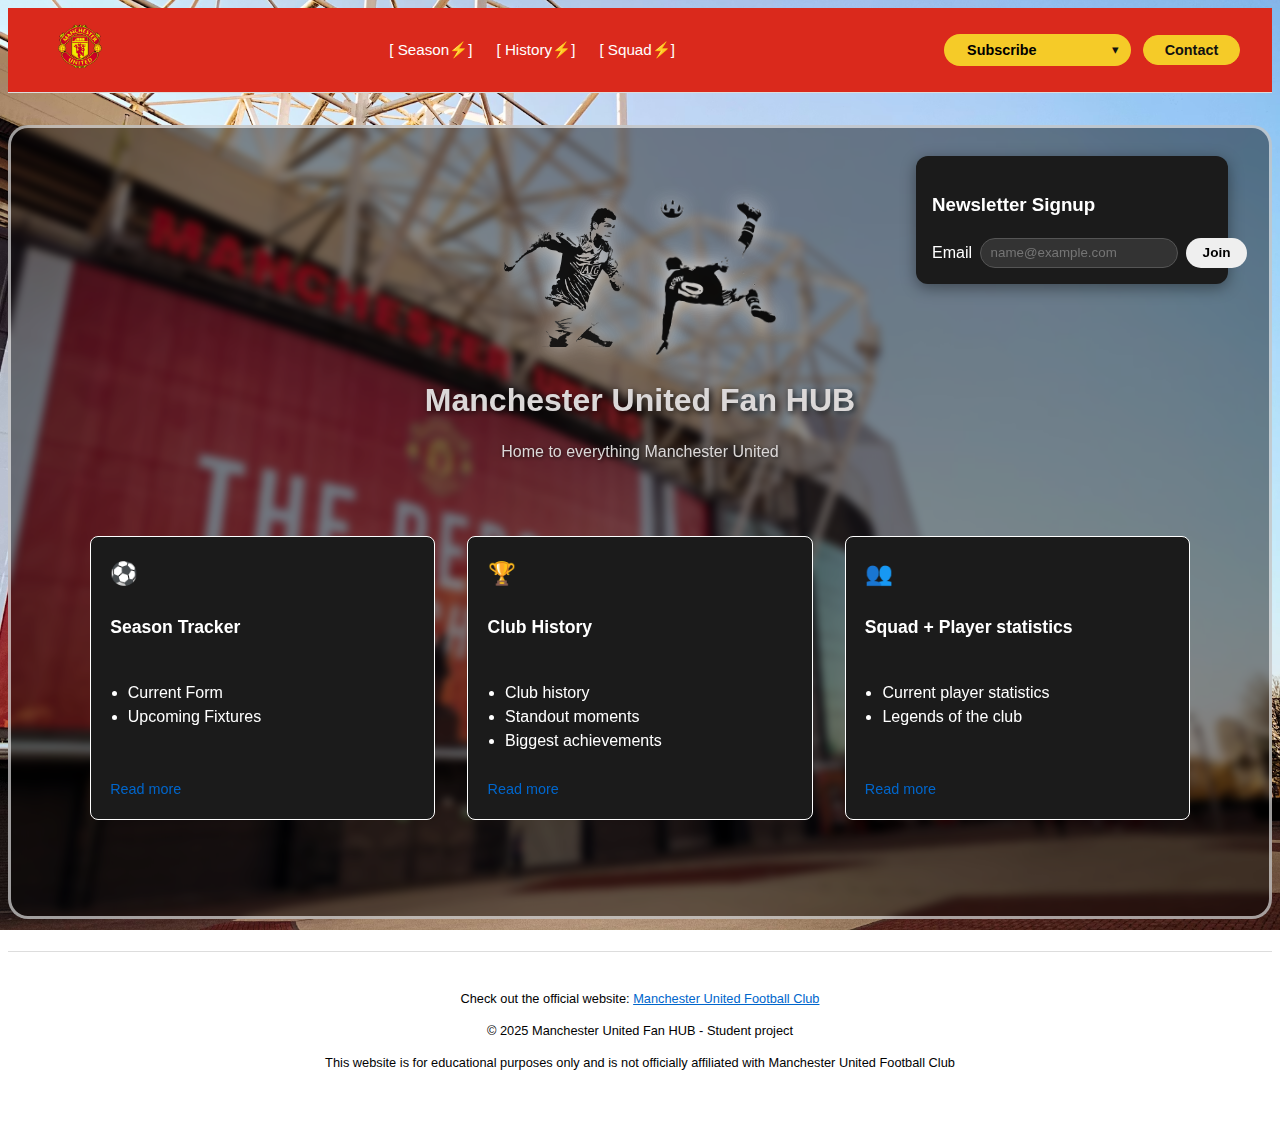
<file: index.html>
<!DOCTYPE html>
<html lang="en">

<head>
    <meta charset="UTF-8">
    <meta name="viewport" content="width=device-width, initial-scale=1.0">
    <title>Manchester United Fan HUB</title>
    <link rel="stylesheet" href="css/style.css">
</head>

<body>
    <header class="site-header">

        <div class="logo-box">
            <img src="images/Manchester-United-logo.png" alt="Manchester-United-logo">
        </div>

        <nav class="main-nav">
            <a href="season.html">[ Season⚡]</a>
            <a href="history.html">[ History⚡]</a>
            <a href="squad.html">[ Squad⚡]</a>
        </nav>
        <div class="header-buttons">
            <div class="subscribe-control">
                <label for="newsletter" class="sr-only"></label>
                <select id="newsletter" name="newsletter" class="btn btn-gold subscribe-select">
                    <option value="">Subscribe</option>
                    <option value="weekly">Weekly newsletter</option>
                    <option value="matchday">Matchday alerts</option>
                    <option value="monthly">Monthly roundup</option>
                </select>
            </div>
            <a href="mailto:mdpos95@gmail.com" class="btn btn-solid">Contact</a>
        </div>
        <div class="newsletter-box">
            <h3>Newsletter Signup</h3>
            <form>
                <label for="email" class="sr-only">Email</label>
                <input id="email" type="email" placeholder="name@example.com">
                <button type="button" class="btn btn-gold btn-small">Join</button>
            </form>
        </div>
    </header>
    <main>
        <div class="content-wrapper">
        <section class="hero">
            <div class="hero-images">
                <img src="images/Ronaldo logo.png" alt="Player Silhouette" class="hero-side">

                <img src="images/rooney logo.png" alt="Player Silhouette" class="hero-side">
            </div>
            <h1>Manchester United Fan HUB</h1>
            <p>Home to everything Manchester United</p>
        </section>
        <section class="card-grid">
            <article class="card">
                <div class="card-icon">⚽</div>
                <H2>Season Tracker</H2>
                <ul>
                    <li>Current Form</li>
                    <li>Upcoming Fixtures</li>
                </ul>
                <a href="season.html" class="card-read-more">Read more</a>
            </article>
            <article class="card">
                <div class="card-icon">🏆</div>
                <h2>Club History</h2>
                <ul>
                    <li>Club history</li>
                    <li>Standout moments</li>
                    <li>Biggest achievements</li>
                </ul>
                <a href="history.html" class="card-read-more">Read more</a>
            </article>
            <article class="card">
                <div class="card-icon">👥</div>
                <h2>Squad + Player statistics</h2>
                <ul>
                    <li>Current player statistics</li>
                    <li>Legends of the club</li>
                </ul>
                <a href="squad.html" class="card-read-more">Read more</a>
            </article>
        </section>
        </div>
    </main>
    <footer class="site-footer">
        <p>
            Check out the official website:
            <a href="https://www.manutd.com/">
                Manchester United Football Club
            </a>
        </p>
        <p>
            © 2025 Manchester United Fan HUB - Student project
        </p>
        <p>
            This website is for educational purposes only and is not officially affiliated with Manchester United
            Football Club
        </p>

    </footer>
</body>

</html>
</file>
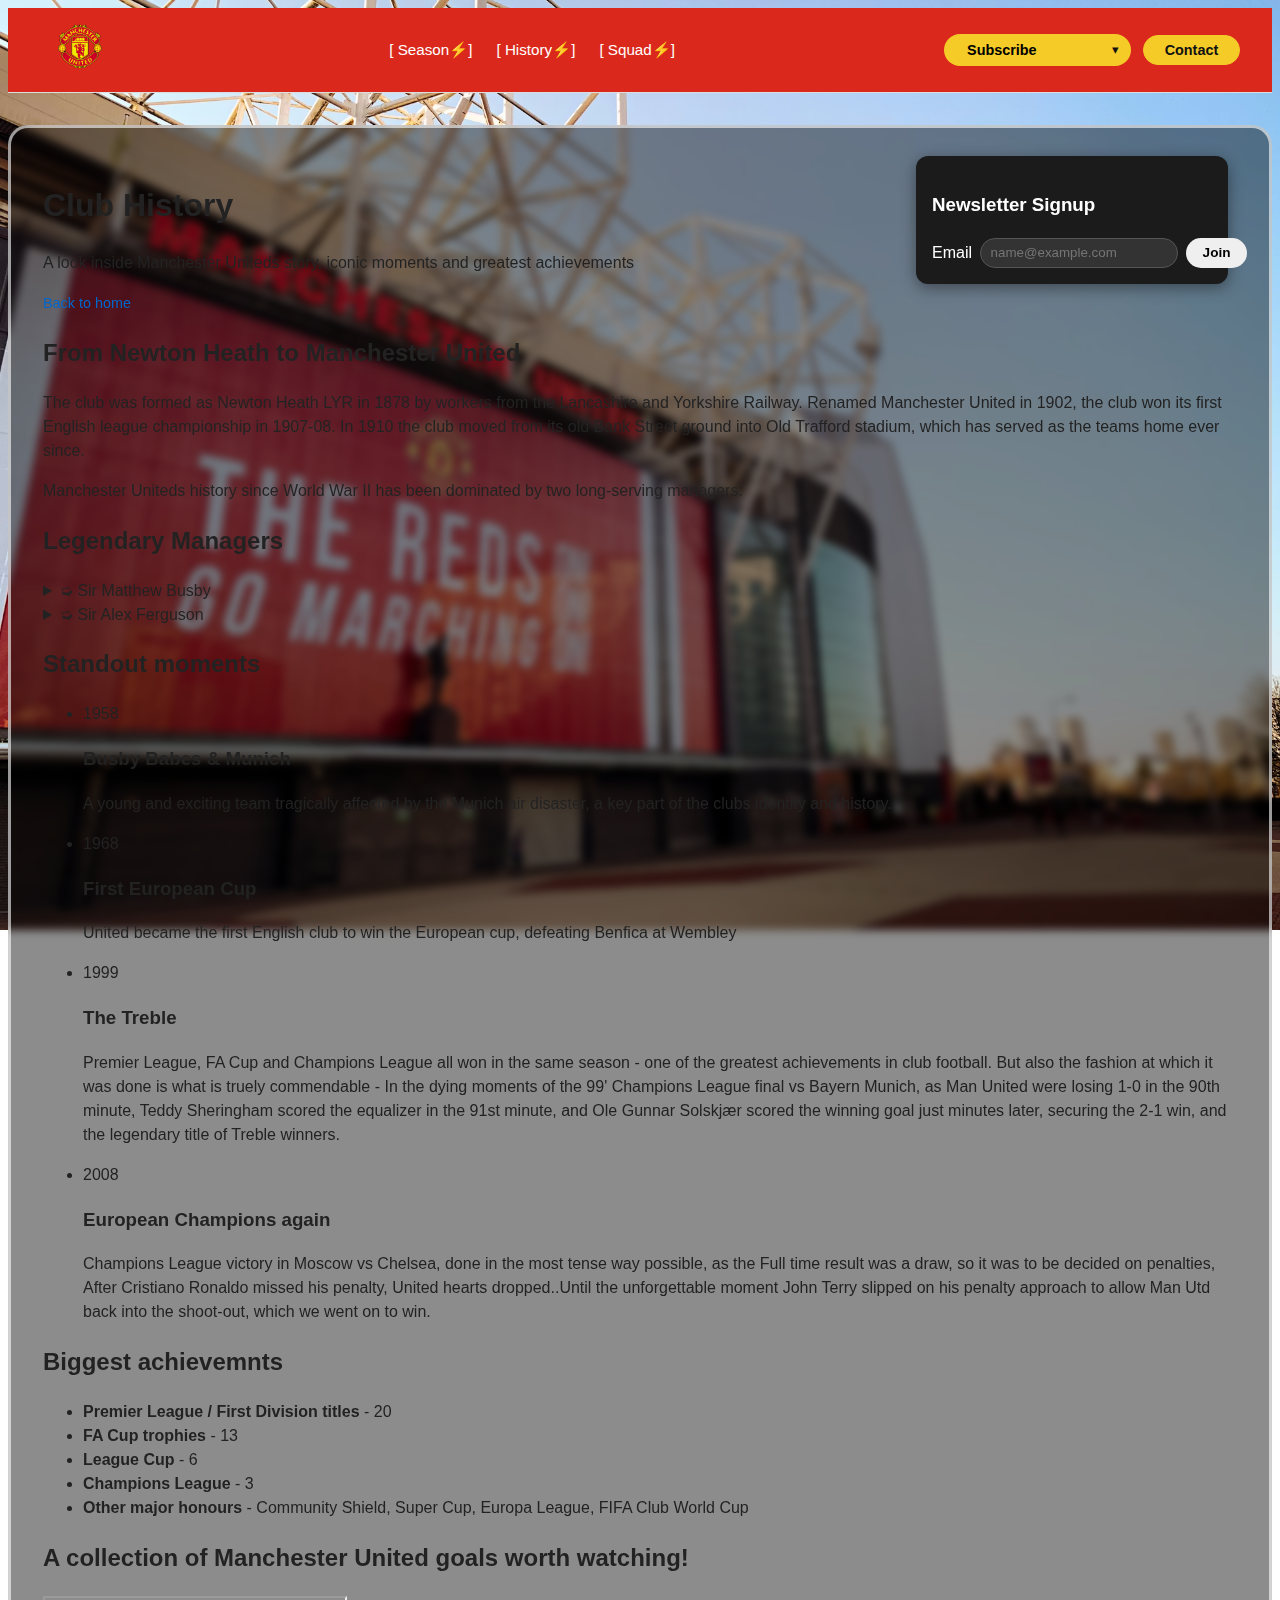
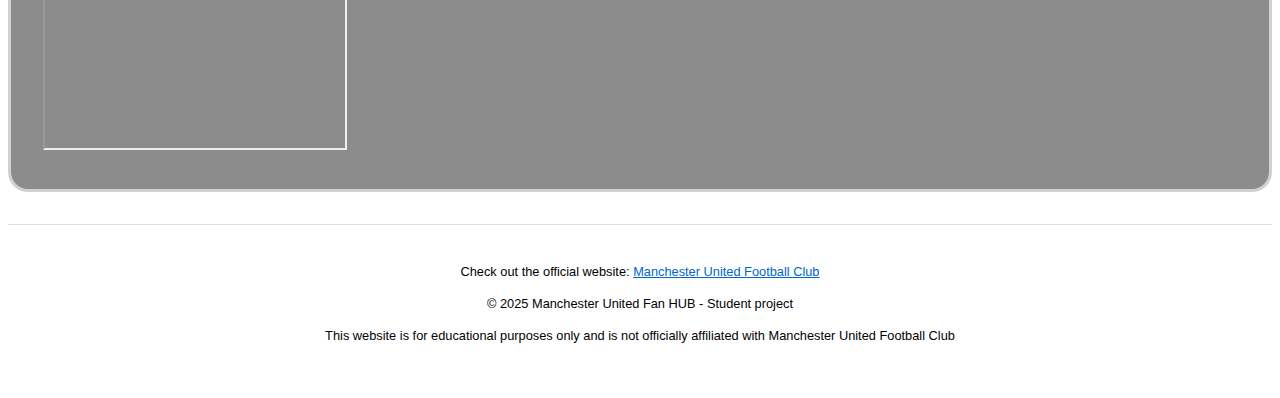
<file: history.html>
<!DOCTYPE html>
<html lang="en">

<head>
    <meta charset="UTF-8">
    <meta name="viewport" content="width=device-width, initial-scale=1.0">
    <title>Manchester United Fan HUB</title>
    <link rel="icon" type="image/png" href="images/mufc_icon_square64.png">
    <link rel="stylesheet" href="css/style.css">
</head>

<body>
    <header class="site-header">

        <div class="logo-box">
            <img src="images/Manchester-United-logo.png" alt="Manchester-United-logo">
        </div>

        <nav class="main-nav">
            <a href="season.html">[ Season⚡]</a>
            <a href="history.html">[ History⚡]</a>
            <a href="squad.html">[ Squad⚡]</a>
        </nav>
        <div class="header-buttons">
            <div class="subscribe-control">
                <label for="newsletter" class="sr-only"></label>
                <select id="newsletter" name="newsletter" class="btn btn-gold subscribe-select">
                    <option value="">Subscribe</option>
                    <option value="weekly">Weekly newsletter</option>
                    <option value="matchday">Matchday alerts</option>
                    <option value="monthly">Monthly roundup</option>
                </select>
            </div>
            <a href="mailto:mdpos95@gmail.com" class="btn btn-solid">Contact</a>
        </div>
        <div class="newsletter-box">
            <h3>Newsletter Signup</h3>
            <form>
                <label for="email" class="sr-only">Email</label>
                <input id="email" type="email" placeholder="name@example.com">
                <button type="button" class="btn btn-gold btn-small">Join</button>
            </form>
        </div>
    </header>
    
<main>
    <div class="content-wrapper history-page">
<section class="history-intro">
    <h1>Club History</h1>
    <p>A look inside Manchester Uniteds story, iconic moments and greatest achievements</p>
     <a href="index.html" class="card-read-more">Back to home</a>
    
</section>
<section class="history-intro">
    <article class="history-card">
        <h2>
           From Newton Heath to Manchester United
        </h2> 
        <p>
             The club was formed as Newton Heath LYR in 1878 by workers from the Lancashire and Yorkshire Railway. Renamed Manchester United in 1902, the club won its first English league championship in 1907-08. In 1910 the club moved from its old Bank Street ground into Old Trafford stadium, which has served as the teams home ever since.
        </p>
        <p>
            Manchester Uniteds history since World War II has been dominated by two long-serving managers:
        </p>

    </article>
    <article class="history-card">
        <h2>Legendary Managers</h2>
        <details class="manager-drop">
            <summary><span class="manager-box">
               ➭ Sir Matthew Busby
               </span>
            </summary>
            <div class="dropdown-content">
                <p>
                     Sir Matthew Busby was appointed manager in 1945 and over the next 24 years steered the club to five English league and two FA Cup victories. The club had to contend with tragedy in 1958 when an aircraft carrying the team crashed in Munich, killing 23 of the 44 onboard. In the 1960s the team, rebuilt by Busby, included the highly talented attacking trio of Bobby Charlton, George Best, and Denis Law. In 1968 this team became the first English club to win the European Cup (now known as the Champions League) with a 4-1 victory over Benfica of Portugal in the final.
                </p>
            </div>
        </details>
          <details class="manager-drop">
            <summary><span class="manager-box">
               ➭ Sir Alex Ferguson
               </span>
            </summary>
            <div class="dropdown-content">
                <p>
                    The former coach of the Scottish team Aberdeen, Alex Ferguson, managed the club from 1986 to 2013 and presided over an unparalleled spell of dominance in the English league. Manchester United has won 12 Premier League titles since that leagues inaugural season in 1992-93. In the 1998-99 season the club secured the first “treble” in English football history by winning the Premier League, the FA Cup, and the Champions League. A second Champions League victory came in the 2007-08 season. Dramatically, the club lost another possible title on the last day of the 2011-12 season, when the other top Premier League team in the city, Manchester City FC, snatched the league title on point difference. The two Premier League clubs have elevated the citys status worldwide.
                </p> 
            </div>
        </details>

    </article>
    <article class="history-card">
        <h2>
            Standout moments
        </h2>
        <ul class="timeline-list">
            <li>
                <span class="timeline-year">
                    1958
                </span>
                <div class="timeline-content">
                    <h3>Busby Babes & Munich</h3>
                    <p>
                        A young and exciting team tragically affected by the Munich air disaster, a key part of the clubs identity and history.
                    </p>
                </div>
            </li>
            <li>
                <span class="timeline-year">1968</span>
                <div class="timeline-content">
                   <h3> First European Cup</h3>
                   <p>
                    United became the first English club to win the European cup, defeating Benfica at Wembley
                   </p>
                </div>

            </li>
            <li>
                <span class="timeline-year">1999</span>
                <div class="timeline-content">
                    <h3>The Treble</h3>
                    <p>
                        Premier League, FA Cup and Champions League all won in the same season - one of the greatest achievements in club football. But also the fashion at which it was done is what is truely commendable - In the dying moments of the 99' Champions League final vs Bayern Munich, as Man United were losing 1-0 in the 90th minute, Teddy Sheringham scored the equalizer in the 91st minute, and Ole Gunnar Solskjær scored the winning goal just minutes later, securing the 2-1 win, and the legendary title of Treble winners.
                    </p>
                </div>
            </li>
            <li>
                <span class="timeline-year">2008</span>
                <div class="timeline-content">
                    <h3>European Champions again</h3>
                    <p>
                        Champions League victory in Moscow vs Chelsea, done in the most tense way possible, as the Full time result was a draw, so it was to be decided on penalties, After Cristiano Ronaldo missed his penalty, United hearts dropped..Until the unforgettable moment John Terry slipped on his penalty approach to allow Man Utd back into the shoot-out, which we went on to win.
                    </p>

                </div>
                
            </li>

        </ul>

    </article>

    <article class="history-card history-card-wide">
        <h2>Biggest achievemnts</h2>
        <ul class="achievements-list">
            <li><strong>
                Premier League / First Division titles
            </strong> - 20</li>
            <li><strong>
                FA Cup trophies
            </strong> - 13</li>
            <li><strong>League Cup</strong> - 6</li>
            <li><strong>Champions League</strong> - 3</li>
            <li><strong>Other major honours</strong> - Community Shield, Super Cup, Europa League, FIFA Club World Cup</li>
        </ul>

    </article>
 <section class="video-section">
            <h2>
                A collection of Manchester United goals worth watching!
            </h2>
            <div class="video-wrapper">
                <iframe src="https://www.youtube.com/embed/YPdjiIuT4Qg?si=aOnZicI7eBdsCte_" title="Youtube video player" allow="accelerometer; autoplay; clipboard-write; encrypted-media; gyroscope; picture-in-picture" allowfullscreen></iframe>
            </div>
        </section>

    </div>
    
</main>

    <footer class="site-footer">
        <p>
            Check out the official website:
            <a href="https://www.manutd.com/">
                Manchester United Football Club
            </a>
        </p>
        <p>
            © 2025 Manchester United Fan HUB - Student project
        </p>
        <p>
            This website is for educational purposes only and is not officially affiliated with Manchester United
            Football Club
        </p>

    </footer>
</body>

</html>
</file>
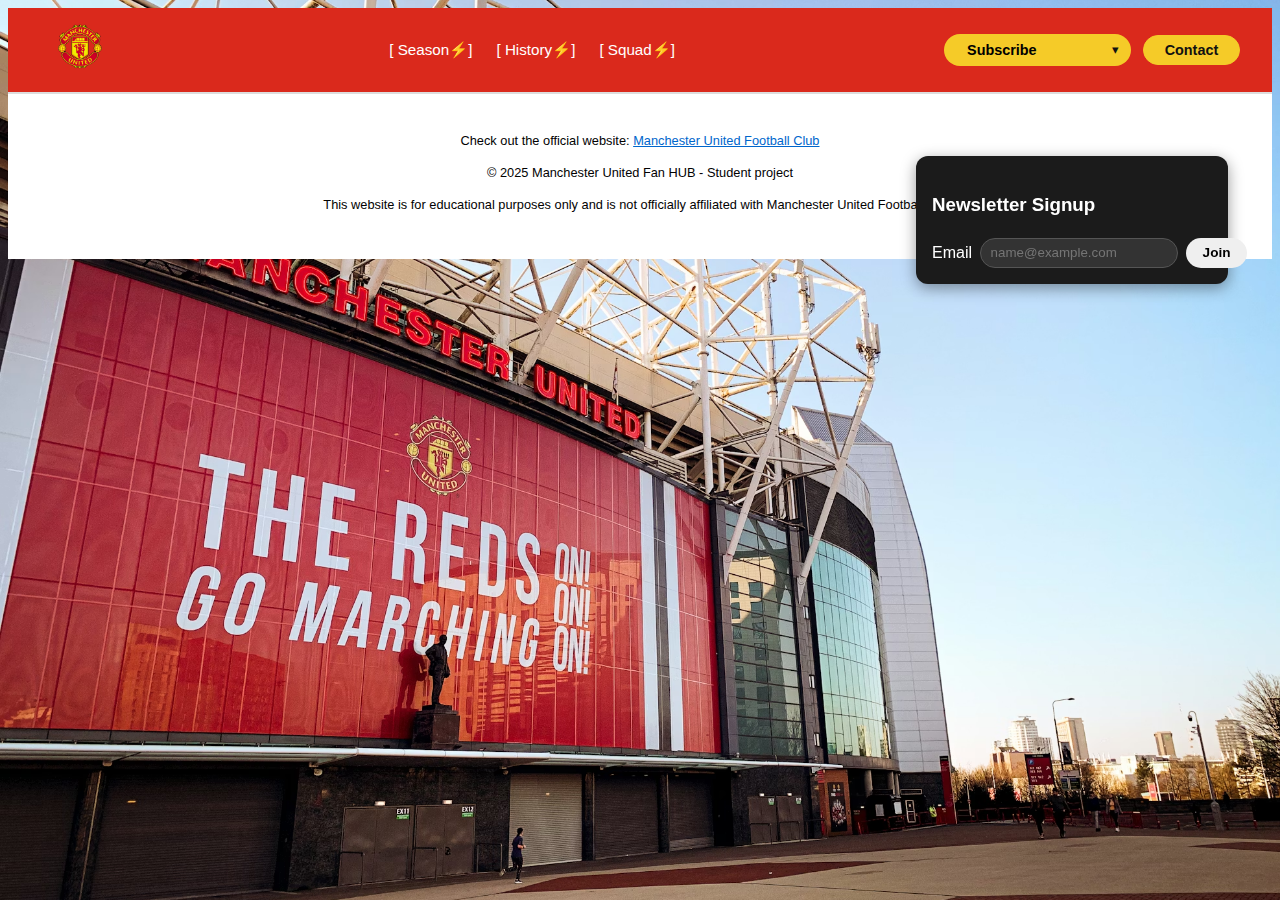
<file: season.html>
<!DOCTYPE html>
<html lang="en">

<head>
    <meta charset="UTF-8">
    <meta name="viewport" content="width=device-width, initial-scale=1.0">
    <title>Season Tracker | Manchester United Fan HUB</title>
    <link rel="stylesheet" href="css/style.css">
</head>

<body>
    <header class="site-header">

        <div class="logo-box">
            <img src="images/Manchester-United-logo.png" alt="Manchester-United-logo">
        </div>

        <nav class="main-nav">
            <a href="season.html">[ Season⚡]</a>
            <a href="history.html">[ History⚡]</a>
            <a href="squad.html">[ Squad⚡]</a>
        </nav>

        <div class="header-buttons">
            <div class="subscribe-control">
                <label for="newsletter" class="sr-only"></label>
                <select id="newsletter" name="newsletter" class="btn btn-gold subscribe-select">
                    <option value="">Subscribe</option>
                    <option value="weekly">Weekly newsletter</option>
                    <option value="matchday">Matchday alerts</option>
                    <option value="monthly">Monthly roundup</option>
                </select>
            </div>
            <a href="mailto:mdpos95@gmail.com" class="btn btn-solid">Contact</a>
        </div>

        <div class="newsletter-box">
            <h3>Newsletter Signup</h3>
            <form>
                <label for="email" class="sr-only">Email</label>
                <input id="email" type="email" placeholder="name@example.com">
                <button type="button" class="btn btn-gold btn-small">Join</button>
            </form>
        </div>
    </header>
    

    <footer class="site-footer">
        <p>
            Check out the official website:
            <a href="https://www.manutd.com/">
                Manchester United Football Club
            </a>
        </p>
        <p>© 2025 Manchester United Fan HUB - Student project</p>
        <p>This website is for educational purposes only and is not officially affiliated with Manchester United
            Football Club.</p>
    </footer>

</body>
</html>
</file>
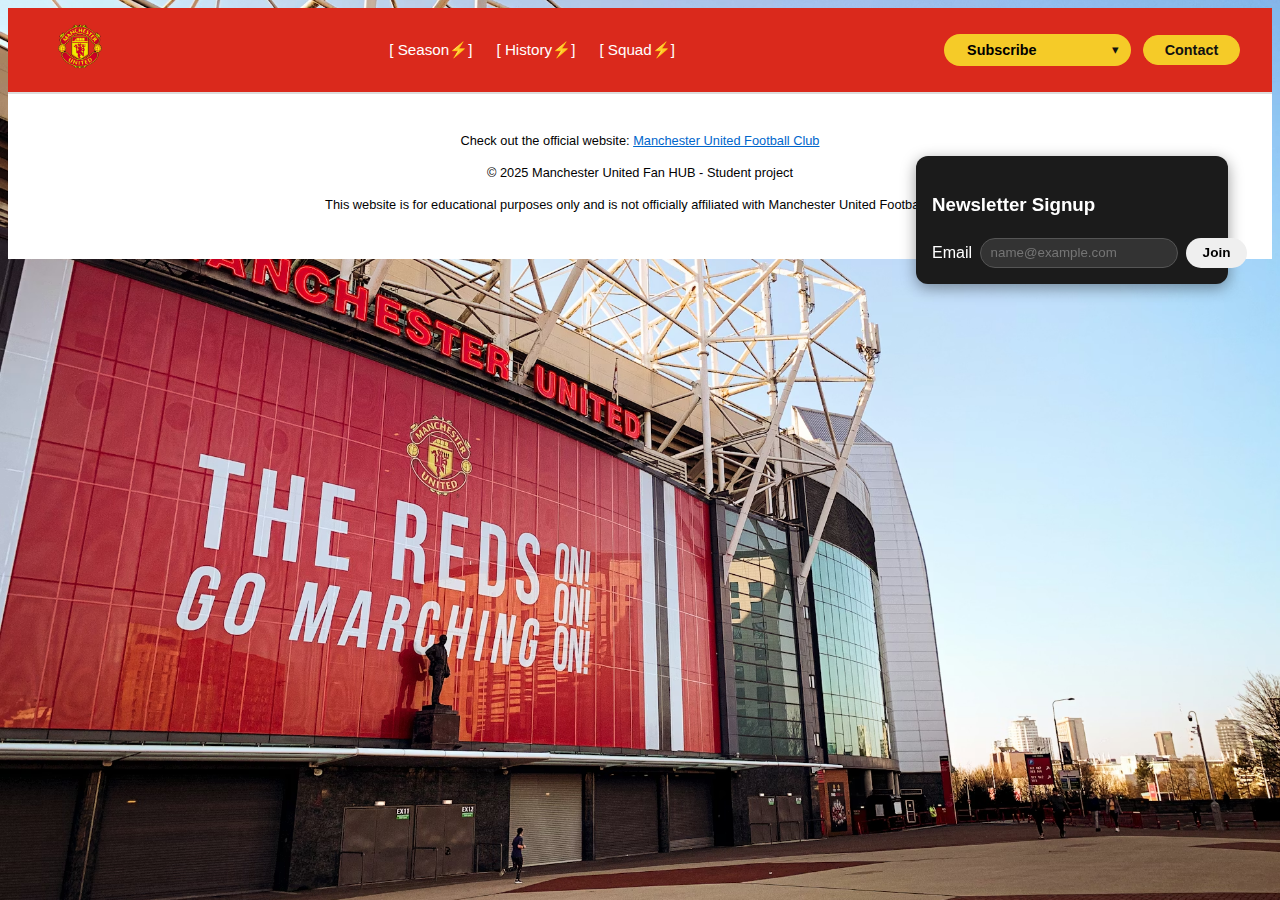
<file: squad.html>
<!DOCTYPE html>
<html lang="en">

<head>
    <meta charset="UTF-8">
    <meta name="viewport" content="width=device-width, initial-scale=1.0">
    <title>Manchester United Fan HUB</title>
    <link rel="stylesheet" href="css/style.css">
</head>

<body>
    <header class="site-header">

        <div class="logo-box">
            <img src="images/Manchester-United-logo.png" alt="Manchester-United-logo">
        </div>

        <nav class="main-nav">
            <a href="season.html">[ Season⚡]</a>
            <a href="history.html">[ History⚡]</a>
            <a href="squad.html">[ Squad⚡]</a>
        </nav>
        <div class="header-buttons">
            <div class="subscribe-control">
                <label for="newsletter" class="sr-only"></label>
                <select id="newsletter" name="newsletter" class="btn btn-gold subscribe-select">
                    <option value="">Subscribe</option>
                    <option value="weekly">Weekly newsletter</option>
                    <option value="matchday">Matchday alerts</option>
                    <option value="monthly">Monthly roundup</option>
                </select>
            </div>
            <a href="mailto:mdpos95@gmail.com" class="btn btn-solid">Contact</a>
        </div>
        <div class="newsletter-box">
            <h3>Newsletter Signup</h3>
            <form>
                <label for="email" class="sr-only">Email</label>
                <input id="email" type="email" placeholder="name@example.com">
                <button type="button" class="btn btn-gold btn-small">Join</button>
            </form>
        </div>
    </header>
    
    <footer class="site-footer">
        <p>
            Check out the official website:
            <a href="https://www.manutd.com/">
                Manchester United Football Club
            </a>
        </p>
        <p>
            © 2025 Manchester United Fan HUB - Student project
        </p>
        <p>
            This website is for educational purposes only and is not officially affiliated with Manchester United
            Football Club
        </p>

    </footer>
</body>

</html>
</file>
<file: css/style.css>
html {
    margin: 0;
    padding: 0;
    box-sizing: border-box;
}

.site-header {
    display: flex;
    align-items: center;
    justify-content: space-between;
    gap: 1.5rem;
    padding: 1rem 2rem;
    background-color: #ffffff;
    border-bottom: 1px solid #ddd;
}

.logo-box img {
    width: 80px;
    height: auto;
}

.main-nav {
    display: flex;
    gap: 1.5rem;
    font-size: 0.95rem;
}

.main-nav a {
    text-decoration: none;
    color: #727171;
}

.main-nav a:hover {
    text-decoration: underline;
}

.header-buttons {
    display: flex;
    gap: 0.5rem;
}


.btn-solid {
    background: #111;
    color: #fff;
    text-decoration: none;
    display: inline-flex;
    align-items: center;
    justify-content: center;
    background-color: #f5cb28;
    color: #111111;
    border-color: #f5cb28;
}

.hero {
    text-align: center;
    padding: 2.5rem 1rem 1.5rem;
}

.hero-side {
    width: 150px;
    opacity: 0.9;
    width: 180px;
    filter: drop-shadow(0 0 10px rgba(255,255,255,0.9));
}



.hero h1 {
    font-size: 2rem;
    margin-bottom: 0.5rem;
    color: #dbd8d8;
    text-shadow: 2px 2px 6px rgba(0, 0, 0, 0.8);
}

.hero p {
    font-size: 1rem;
    color: #dbd8d8;
    text-shadow: 1px 1px 4px rgba(0, 0, 0, 0.8);
}

.hero-images {
    display: flex;
    gap: 2rem;
    align-items: center;
    justify-content: center;

}

@media (max-width:650px) {
    .hero-images {
        flex-direction: column;
    }
}

.hero-side {
    width: 120px;
}

.center-logo {
    display: flex;
    justify-content: center;
    padding: 1.5rem;
}

.center-logo img {
    width: 120px;
    height: auto;
}

.card-grid {
    grid-template-columns: repeat(3, 1fr);
    max-width: 1100px;
    margin: 2rem auto;
    padding: 0 1rem 2rem;
    display: grid;
    gap: 2rem;
}

.card {
    color: #fff;
    background-color: #1b1b1b;
    border-radius: 8px;
    border: 1px solid #ffffff;
    padding: 1.2rem;
    display: flex;
    flex-direction: column;
    gap: 0.6rem;
}

.card-icon {
    font-size: 1.4rem;
}

.card-link-label {
    font-size: 0.8rem;
    text-transform: uppercase;
    color: #777;
}

.card h2 {
    font-size: 1.1rem;
}

.card ul {
    padding-left: 1.1rem;
}


.card-read-more {
    margin-top: auto;
    font-size: 0.9rem;
    color: #0066cc;
    text-decoration: none;
}

.card-read-more:hover {
    text-decoration: underline;
}

.site-footer {
    text-align: center;
    font-size: 0.8rem;
    color: #020202;
    padding: 1.5rem 1rem 2rem;
    border-top: 1px solid #ddd;
    background-color: #fff;
}

.site-footer a {
    color: #0066cc;
}

.content-wrapper{
    max-width: 1200px;
    margin: 2rem auto;
    padding: 2rem;
    border: 3px solid rgba(255, 255, 255, 0.6);
    border-radius: 20px;
    background: rgba(0, 0, 0, 0.45);
    backdrop-filter: blur(4px);
}

body {
    font-family: Arial, Helvetica, sans-serif;
    color: #222;
    line-height: 1.5;
    background-image: url(/images/old-trafford.avif) ;   
    background-size: cover;
    background-position: center;
    background-repeat: no-repeat;
    background-attachment: fixed;


}

.btn {
    display: inline-flex;
    align-items: center;
    justify-content: center;
    padding: 0.45rem 1.3rem;
    border-radius: 999px;
    border: 2px solid transparent;
    font-size: 0.9rem;
    font-weight: 600;
    cursor: pointer;
    text-decoration: none;
    line-height: 1;
}

.btn-solid {
    background: #111;
    color: #fff;
    text-decoration: none;
    display: inline-flex;
    align-items: center;
    justify-content: center;
    background-color: #f5cb28;
    border: 1px solid transparent;
    border-color: #f5cb28;
    color: #111111;
}

.header-buttons {
    display: flex;
    align-items: center;
    gap: 0.75rem;
}

@media (max-width:900px) {
    .card-grid {
        grid-template-columns: repeat(2, 1fr);
    }
}

@media (max-width:800px) {
    .site-header {
        flex-direction: column;
        align-items: flex-start;
    }

    .card-grid {
        grid-template-columns: 2fr;
    }
}

@media (max-width: 600px) {
    .card-grid {
        grid-template-columns: 1fr;
    }
}

.site-header {
    background-color: #da291c;
    color: #ffffff;
}

.main-nav a {
    color: #ffffff;
}

.newsletter-box {
    position: fixed;
    right: 20px;
    left: auto;
    top: 140px;
    max-width: 280px;
    background: #1b1b1b;
    padding: 1rem;
    border-radius: 12px;
    color: #fff;
    margin-right: 2rem;
    margin-top: 1rem;
    box-shadow: 0 4px 15px rgba(0, 0, 0, 0.4);
    z-index: 9999;
}

.newsletter-box h3 {
    margin: 0, 0, 0.7rem 0;
}

.newsletter-box form {
    display: flex;
    gap: 0.5rem;
    align-items: center;
}

.newsletter-box input {
    flex: 1;
    padding: 0.4rem 0.6rem;
    background: #333;
    border: 1px solid #555;
    color: #fff;
    border-radius: 999px;
}

.btn-small {
    padding: 0.4rem 0.9rem;
    font-size: 0.85rem;
    white-space: nowrap;
}

.subscribe-control {
    position: relative;
    display: inline-block;
}

.subscribe-select {
    appearance: none;
    -webkit-appearance: none;
    -moz-appearance: none;
    padding-right: 2.3rem;
    background-image: none;
    background-color: #f5cb28;
}

.subscribe-control::after {
    content: "▾";
    position: absolute;
    right: 12px;
    top: 50%;
    transform: translateY(-50%);
    pointer-events: none;
    font-size: 0.8rem;
    color: #111;
}

.result-win {
    background-color: #2edc1e;
}

.result-draw {
    background-color: #f39135;
}

.result-loss {
    background-color: #da291c;
}

.result-team {
    padding: 0.2rem 0.5rem;
    border-radius: 6px;
    color: white;
    font-weight: bold;
    margin-right: 0.5rem;
}
</file>
